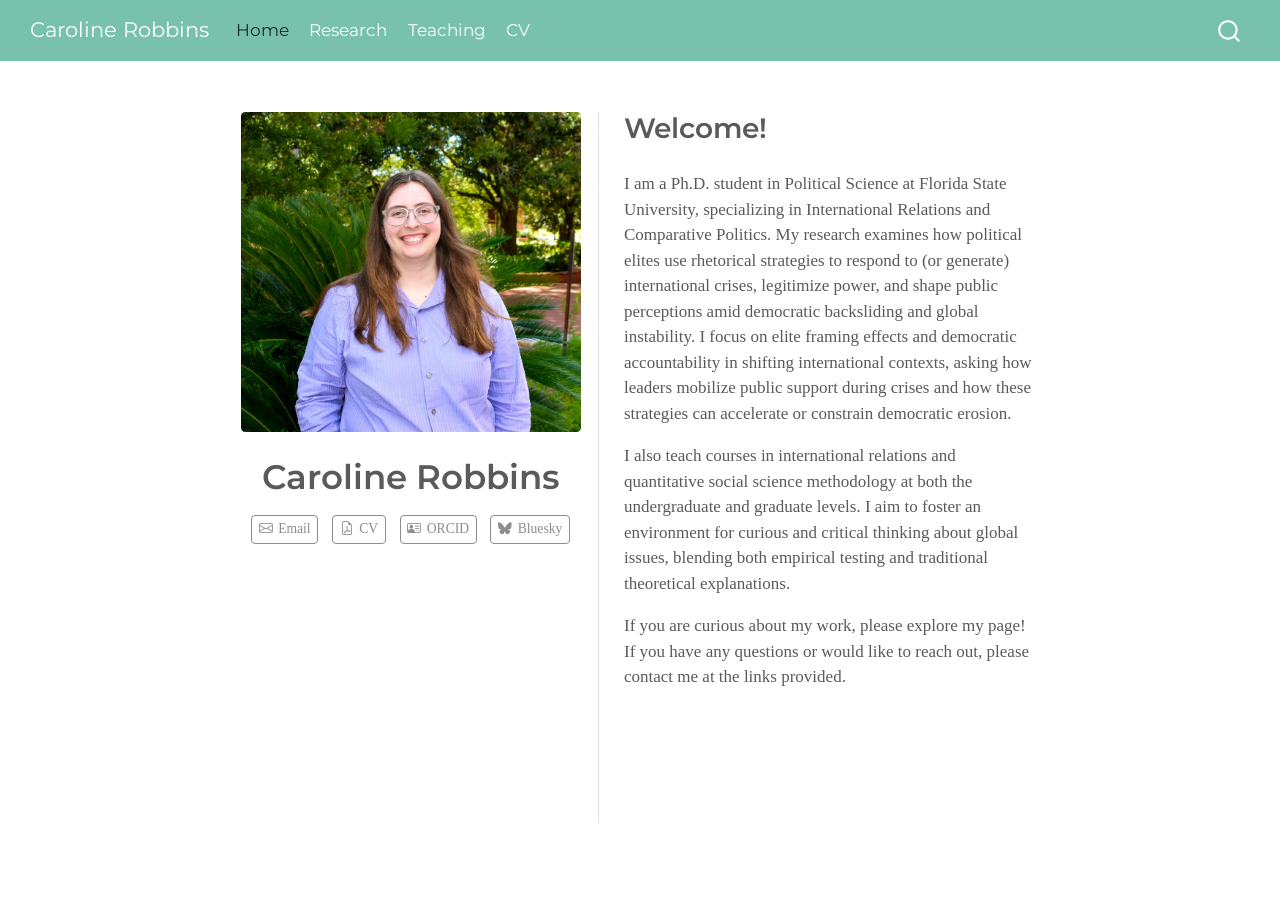
<file: docs/index.html>
<!DOCTYPE html>
<html xmlns="http://www.w3.org/1999/xhtml" lang="en" xml:lang="en"><head>

<meta charset="utf-8">
<meta name="generator" content="quarto-1.9.38">

<meta name="viewport" content="width=device-width, initial-scale=1.0, user-scalable=yes">


<title>Caroline Robbins</title>
<style>
/* Default styles provided by pandoc.
** See https://pandoc.org/MANUAL.html#variables-for-html for config info.
*/
code{white-space: pre-wrap;}
span.smallcaps{font-variant: small-caps;}
div.columns{display: flex; gap: min(4vw, 1.5em);}
div.column{flex: auto; overflow-x: auto;}
div.hanging-indent{margin-left: 1.5em; text-indent: -1.5em;}
ul.task-list{list-style: none;}
ul.task-list li input[type="checkbox"] {
  width: 0.8em;
  margin: 0 0.8em 0.2em -1em; /* quarto-specific, see https://github.com/quarto-dev/quarto-cli/issues/4556 */ 
  vertical-align: middle;
}
</style>


<script src="site_libs/quarto-nav/quarto-nav.js"></script>
<script src="site_libs/quarto-nav/headroom.min.js"></script>
<script src="site_libs/clipboard/clipboard.min.js"></script>
<script src="site_libs/quarto-search/autocomplete.umd.js"></script>
<script src="site_libs/quarto-search/fuse.min.js"></script>
<script src="site_libs/quarto-search/quarto-search.js"></script>
<meta name="quarto:offset" content="./">
<script src="site_libs/quarto-html/quarto.js" type="module"></script>
<script src="site_libs/quarto-html/tabsets/tabsets.js" type="module"></script>
<script src="site_libs/quarto-html/popper.min.js"></script>
<script src="site_libs/quarto-html/tippy.umd.min.js"></script>
<link href="site_libs/quarto-html/tippy.css" rel="stylesheet">
<link href="site_libs/quarto-html/quarto-syntax-highlighting-15634bcf2e68342d4ad2dfa704d543f6.css" rel="stylesheet" id="quarto-text-highlighting-styles">
<script src="site_libs/bootstrap/bootstrap.min.js"></script>
<link href="site_libs/bootstrap/bootstrap-icons.css" rel="stylesheet">
<link href="site_libs/bootstrap/bootstrap-9c8f6917bb976eb1370e91c8fae1e261.min.css" rel="stylesheet" append-hash="true" id="quarto-bootstrap" data-mode="light">
<script id="quarto-search-options" type="application/json">{
  "location": "navbar",
  "copy-button": false,
  "collapse-after": 3,
  "panel-placement": "end",
  "type": "overlay",
  "limit": 50,
  "keyboard-shortcut": [
    "f",
    "/",
    "s"
  ],
  "show-item-context": false,
  "language": {
    "search-no-results-text": "No results",
    "search-matching-documents-text": "matching documents",
    "search-copy-link-title": "Copy link to search",
    "search-hide-matches-text": "Hide additional matches",
    "search-more-match-text": "more match in this document",
    "search-more-matches-text": "more matches in this document",
    "search-clear-button-title": "Clear",
    "search-text-placeholder": "",
    "search-detached-cancel-button-title": "Cancel",
    "search-submit-button-title": "Submit",
    "search-label": "Search"
  }
}</script>


<link rel="stylesheet" href="styles.css">
</head>

<body class="nav-fixed fullcontent quarto-light">

<div id="quarto-search-results"></div>
  <header id="quarto-header" class="headroom fixed-top">
    <nav class="navbar navbar-expand-lg " data-bs-theme="dark">
      <div class="navbar-container container-fluid">
      <div class="navbar-brand-container mx-auto">
    <a class="navbar-brand" href="./index.html">
    <span class="navbar-title">Caroline Robbins</span>
    </a>
  </div>
            <div id="quarto-search" class="" title="Search"></div>
          <button class="navbar-toggler" type="button" data-bs-toggle="collapse" data-bs-target="#navbarCollapse" aria-controls="navbarCollapse" role="menu" aria-expanded="false" aria-label="Toggle navigation" onclick="if (window.quartoToggleHeadroom) { window.quartoToggleHeadroom(); }">
  <span class="navbar-toggler-icon"></span>
</button>
          <div class="collapse navbar-collapse" id="navbarCollapse">
            <ul class="navbar-nav navbar-nav-scroll me-auto">
  <li class="nav-item">
    <a class="nav-link active" href="./index.html" aria-current="page"> 
<span class="menu-text">Home</span></a>
  </li>  
  <li class="nav-item">
    <a class="nav-link" href="./research.html"> 
<span class="menu-text">Research</span></a>
  </li>  
  <li class="nav-item">
    <a class="nav-link" href="./teaching.html"> 
<span class="menu-text">Teaching</span></a>
  </li>  
  <li class="nav-item">
    <a class="nav-link" href="./Robbins_CV.pdf"> 
<span class="menu-text">CV</span></a>
  </li>  
</ul>
          </div> <!-- /navcollapse -->
            <div class="quarto-navbar-tools">
</div>
      </div> <!-- /container-fluid -->
    </nav>
</header>
<!-- content -->
<div id="quarto-content" class="quarto-container page-columns page-rows-contents page-layout-article page-navbar">
<!-- sidebar -->
<!-- margin-sidebar -->
    
<!-- main -->
<div class="quarto-about-trestles">
  <div class="about-entity">
    <img src="robbins_headshot.jpg" alt="Caroline Robbins" class="about-image
  rounded " style="width: 20em;">
<header id="title-block-header" class="quarto-title-block default">
<div class="quarto-title">
<h1 class="title">Caroline Robbins</h1>
</div>
<div class="quarto-title-meta">
  </div>
</header>
    <div class="about-links">
  <a href="mailto:crobbins@fsu.edu" class="about-link" rel="" target="">
    <i class="bi bi-envelope"></i>
     <span class="about-link-text">Email</span>
  </a>
  <a href="/Robbins_CV.pdf" class="about-link" rel="" target="">
    <i class="bi bi-file-earmark-pdf"></i>
     <span class="about-link-text">CV</span>
  </a>
  <a href="https://orcid.org/0009-0009-9667-7465" class="about-link" rel="" target="">
    <i class="bi bi-person-vcard"></i>
     <span class="about-link-text">ORCID</span>
  </a>
  <a href="https://bsky.app/profile/crobbins137.bsky.social" class="about-link" rel="" target="">
    <i class="bi bi-bluesky"></i>
     <span class="about-link-text">Bluesky</span>
  </a>
</div>
  </div>
  <div class="about-contents"><main class="content" id="quarto-document-content">
<section id="welcome" class="level2">
<h2 data-anchor-id="welcome">Welcome!</h2>
<p>I am a Ph.D.&nbsp;student in Political Science at Florida State University, specializing in International Relations and Comparative Politics. My research examines how political elites use rhetorical strategies to respond to (or generate) international crises, legitimize power, and shape public perceptions amid democratic backsliding and global instability. I focus on elite framing effects and democratic accountability in shifting international contexts, asking how leaders mobilize public support during crises and how these strategies can accelerate or constrain democratic erosion.</p>
<p>I also teach courses in international relations and quantitative social science methodology at both the undergraduate and graduate levels. I aim to foster an environment for curious and critical thinking about global issues, blending both empirical testing and traditional theoretical explanations.</p>
<p>If you are curious about my work, please explore my page! If you have any questions or would like to reach out, please contact me at the links provided.</p>


</section>
</main></div>
</div>
 <!-- /main -->
<script id="quarto-html-after-body" type="application/javascript">
  window.document.addEventListener("DOMContentLoaded", function (event) {
    const isCodeAnnotation = (el) => {
      for (const clz of el.classList) {
        if (clz.startsWith('code-annotation-')) {                     
          return true;
        }
      }
      return false;
    }
    const onCopySuccess = function(e) {
      // button target
      const button = e.trigger;
      // don't keep focus
      button.blur();
      // flash "checked"
      button.classList.add('code-copy-button-checked');
      var currentTitle = button.getAttribute("title");
      button.setAttribute("title", "Copied!");
      let tooltip;
      if (window.bootstrap) {
        button.setAttribute("data-bs-toggle", "tooltip");
        button.setAttribute("data-bs-placement", "left");
        button.setAttribute("data-bs-title", "Copied!");
        tooltip = new bootstrap.Tooltip(button, 
          { trigger: "manual", 
            customClass: "code-copy-button-tooltip",
            offset: [0, -8]});
        tooltip.show();    
      }
      setTimeout(function() {
        if (tooltip) {
          tooltip.hide();
          button.removeAttribute("data-bs-title");
          button.removeAttribute("data-bs-toggle");
          button.removeAttribute("data-bs-placement");
        }
        button.setAttribute("title", currentTitle);
        button.classList.remove('code-copy-button-checked');
      }, 1000);
      // clear code selection
      e.clearSelection();
    }
    const getTextToCopy = function(trigger) {
      const outerScaffold = trigger.parentElement.cloneNode(true);
      const codeEl = outerScaffold.querySelector('code');
      for (const childEl of codeEl.children) {
        if (isCodeAnnotation(childEl)) {
          childEl.remove();
        }
      }
      return codeEl.innerText;
    }
    const clipboard = new window.ClipboardJS('.code-copy-button:not([data-in-quarto-modal])', {
      text: getTextToCopy
    });
    clipboard.on('success', onCopySuccess);
    if (window.document.getElementById('quarto-embedded-source-code-modal')) {
      const clipboardModal = new window.ClipboardJS('.code-copy-button[data-in-quarto-modal]', {
        text: getTextToCopy,
        container: window.document.getElementById('quarto-embedded-source-code-modal')
      });
      clipboardModal.on('success', onCopySuccess);
    }
      var localhostRegex = new RegExp(/^(?:http|https):\/\/localhost\:?[0-9]*\//);
      var mailtoRegex = new RegExp(/^mailto:/);
        var filterRegex = new RegExp('/' + window.location.host + '/');
      var isInternal = (href) => {
          return filterRegex.test(href) || localhostRegex.test(href) || mailtoRegex.test(href);
      }
      // Inspect non-navigation links and adorn them if external
     var links = window.document.querySelectorAll('a[href]:not(.nav-link):not(.navbar-brand):not(.toc-action):not(.sidebar-link):not(.sidebar-item-toggle):not(.pagination-link):not(.no-external):not([aria-hidden]):not(.dropdown-item):not(.quarto-navigation-tool):not(.about-link)');
      for (var i=0; i<links.length; i++) {
        const link = links[i];
        if (!isInternal(link.href)) {
          // undo the damage that might have been done by quarto-nav.js in the case of
          // links that we want to consider external
          if (link.dataset.originalHref !== undefined) {
            link.href = link.dataset.originalHref;
          }
        }
      }
    function tippyHover(el, contentFn, onTriggerFn, onUntriggerFn) {
      const config = {
        allowHTML: true,
        maxWidth: 500,
        delay: 100,
        arrow: false,
        appendTo: function(el) {
            return el.parentElement;
        },
        interactive: true,
        interactiveBorder: 10,
        theme: 'quarto',
        placement: 'bottom-start',
      };
      if (contentFn) {
        config.content = contentFn;
      }
      if (onTriggerFn) {
        config.onTrigger = onTriggerFn;
      }
      if (onUntriggerFn) {
        config.onUntrigger = onUntriggerFn;
      }
      window.tippy(el, config); 
    }
    const noterefs = window.document.querySelectorAll('a[role="doc-noteref"]');
    for (var i=0; i<noterefs.length; i++) {
      const ref = noterefs[i];
      tippyHover(ref, function() {
        // use id or data attribute instead here
        let href = ref.getAttribute('data-footnote-href') || ref.getAttribute('href');
        try { href = new URL(href).hash; } catch {}
        const id = href.replace(/^#\/?/, "");
        const note = window.document.getElementById(id);
        if (note) {
          return note.innerHTML;
        } else {
          return "";
        }
      });
    }
    const xrefs = window.document.querySelectorAll('a.quarto-xref');
    const processXRef = (id, note) => {
      // Strip column container classes
      const stripColumnClz = (el) => {
        el.classList.remove("page-full", "page-columns");
        if (el.children) {
          for (const child of el.children) {
            stripColumnClz(child);
          }
        }
      }
      stripColumnClz(note)
      if (id === null || id.startsWith('sec-')) {
        // Special case sections, only their first couple elements
        const container = document.createElement("div");
        if (note.children && note.children.length > 2) {
          container.appendChild(note.children[0].cloneNode(true));
          for (let i = 1; i < note.children.length; i++) {
            const child = note.children[i];
            if (child.tagName === "P" && child.innerText === "") {
              continue;
            } else {
              container.appendChild(child.cloneNode(true));
              break;
            }
          }
          if (window.Quarto?.typesetMath) {
            window.Quarto.typesetMath(container);
          }
          return container.innerHTML
        } else {
          if (window.Quarto?.typesetMath) {
            window.Quarto.typesetMath(note);
          }
          return note.innerHTML;
        }
      } else {
        // Remove any anchor links if they are present
        const anchorLink = note.querySelector('a.anchorjs-link');
        if (anchorLink) {
          anchorLink.remove();
        }
        if (window.Quarto?.typesetMath) {
          window.Quarto.typesetMath(note);
        }
        if (note.classList.contains("callout")) {
          return note.outerHTML;
        } else {
          return note.innerHTML;
        }
      }
    }
    for (var i=0; i<xrefs.length; i++) {
      const xref = xrefs[i];
      tippyHover(xref, undefined, function(instance) {
        instance.disable();
        let url = xref.getAttribute('href');
        let hash = undefined; 
        if (url.startsWith('#')) {
          hash = url;
        } else {
          try { hash = new URL(url).hash; } catch {}
        }
        if (hash) {
          const id = hash.replace(/^#\/?/, "");
          const note = window.document.getElementById(id);
          if (note !== null) {
            try {
              const html = processXRef(id, note.cloneNode(true));
              instance.setContent(html);
            } finally {
              instance.enable();
              instance.show();
            }
          } else {
            // See if we can fetch this
            fetch(url.split('#')[0])
            .then(res => res.text())
            .then(html => {
              const parser = new DOMParser();
              const htmlDoc = parser.parseFromString(html, "text/html");
              const note = htmlDoc.getElementById(id);
              if (note !== null) {
                const html = processXRef(id, note);
                instance.setContent(html);
              } 
            }).finally(() => {
              instance.enable();
              instance.show();
            });
          }
        } else {
          // See if we can fetch a full url (with no hash to target)
          // This is a special case and we should probably do some content thinning / targeting
          fetch(url)
          .then(res => res.text())
          .then(html => {
            const parser = new DOMParser();
            const htmlDoc = parser.parseFromString(html, "text/html");
            const note = htmlDoc.querySelector('main.content');
            if (note !== null) {
              // This should only happen for chapter cross references
              // (since there is no id in the URL)
              // remove the first header
              if (note.children.length > 0 && note.children[0].tagName === "HEADER") {
                note.children[0].remove();
              }
              const html = processXRef(null, note);
              instance.setContent(html);
            } 
          }).finally(() => {
            instance.enable();
            instance.show();
          });
        }
      }, function(instance) {
      });
    }
        let selectedAnnoteEl;
        const selectorForAnnotation = ( cell, annotation) => {
          let cellAttr = 'data-code-cell="' + cell + '"';
          let lineAttr = 'data-code-annotation="' +  annotation + '"';
          const selector = 'span[' + cellAttr + '][' + lineAttr + ']';
          return selector;
        }
        const selectCodeLines = (annoteEl) => {
          const doc = window.document;
          const targetCell = annoteEl.getAttribute("data-target-cell");
          const targetAnnotation = annoteEl.getAttribute("data-target-annotation");
          const annoteSpan = window.document.querySelector(selectorForAnnotation(targetCell, targetAnnotation));
          const lines = annoteSpan.getAttribute("data-code-lines").split(",");
          const lineIds = lines.map((line) => {
            return targetCell + "-" + line;
          })
          let top = null;
          let height = null;
          let parent = null;
          if (lineIds.length > 0) {
              //compute the position of the single el (top and bottom and make a div)
              const el = window.document.getElementById(lineIds[0]);
              top = el.offsetTop;
              height = el.offsetHeight;
              parent = el.parentElement.parentElement;
            if (lineIds.length > 1) {
              const lastEl = window.document.getElementById(lineIds[lineIds.length - 1]);
              const bottom = lastEl.offsetTop + lastEl.offsetHeight;
              height = bottom - top;
            }
            if (top !== null && height !== null && parent !== null) {
              // cook up a div (if necessary) and position it 
              let div = window.document.getElementById("code-annotation-line-highlight");
              if (div === null) {
                div = window.document.createElement("div");
                div.setAttribute("id", "code-annotation-line-highlight");
                div.style.position = 'absolute';
                parent.appendChild(div);
              }
              div.style.top = top - 2 + "px";
              div.style.height = height + 4 + "px";
              div.style.left = 0;
              let gutterDiv = window.document.getElementById("code-annotation-line-highlight-gutter");
              if (gutterDiv === null) {
                gutterDiv = window.document.createElement("div");
                gutterDiv.setAttribute("id", "code-annotation-line-highlight-gutter");
                gutterDiv.style.position = 'absolute';
                const codeCell = window.document.getElementById(targetCell);
                const gutter = codeCell.querySelector('.code-annotation-gutter');
                gutter.appendChild(gutterDiv);
              }
              gutterDiv.style.top = top - 2 + "px";
              gutterDiv.style.height = height + 4 + "px";
            }
            selectedAnnoteEl = annoteEl;
          }
        };
        const unselectCodeLines = () => {
          const elementsIds = ["code-annotation-line-highlight", "code-annotation-line-highlight-gutter"];
          elementsIds.forEach((elId) => {
            const div = window.document.getElementById(elId);
            if (div) {
              div.remove();
            }
          });
          selectedAnnoteEl = undefined;
        };
          // Handle positioning of the toggle
      window.addEventListener(
        "resize",
        throttle(() => {
          elRect = undefined;
          if (selectedAnnoteEl) {
            selectCodeLines(selectedAnnoteEl);
          }
        }, 10)
      );
      function throttle(fn, ms) {
      let throttle = false;
      let timer;
        return (...args) => {
          if(!throttle) { // first call gets through
              fn.apply(this, args);
              throttle = true;
          } else { // all the others get throttled
              if(timer) clearTimeout(timer); // cancel #2
              timer = setTimeout(() => {
                fn.apply(this, args);
                timer = throttle = false;
              }, ms);
          }
        };
      }
        // Attach click handler to the DT
        const annoteDls = window.document.querySelectorAll('dt[data-target-cell]');
        for (const annoteDlNode of annoteDls) {
          annoteDlNode.addEventListener('click', (event) => {
            const clickedEl = event.target;
            if (clickedEl !== selectedAnnoteEl) {
              unselectCodeLines();
              const activeEl = window.document.querySelector('dt[data-target-cell].code-annotation-active');
              if (activeEl) {
                activeEl.classList.remove('code-annotation-active');
              }
              selectCodeLines(clickedEl);
              clickedEl.classList.add('code-annotation-active');
            } else {
              // Unselect the line
              unselectCodeLines();
              clickedEl.classList.remove('code-annotation-active');
            }
          });
        }
    const findCites = (el) => {
      const parentEl = el.parentElement;
      if (parentEl) {
        const cites = parentEl.dataset.cites;
        if (cites) {
          return {
            el,
            cites: cites.split(' ')
          };
        } else {
          return findCites(el.parentElement)
        }
      } else {
        return undefined;
      }
    };
    var bibliorefs = window.document.querySelectorAll('a[role="doc-biblioref"]');
    for (var i=0; i<bibliorefs.length; i++) {
      const ref = bibliorefs[i];
      const citeInfo = findCites(ref);
      if (citeInfo) {
        tippyHover(citeInfo.el, function() {
          var popup = window.document.createElement('div');
          citeInfo.cites.forEach(function(cite) {
            var citeDiv = window.document.createElement('div');
            citeDiv.classList.add('hanging-indent');
            citeDiv.classList.add('csl-entry');
            var biblioDiv = window.document.getElementById('ref-' + cite);
            if (biblioDiv) {
              citeDiv.innerHTML = biblioDiv.innerHTML;
            }
            popup.appendChild(citeDiv);
          });
          return popup.innerHTML;
        });
      }
    }
  });
  </script>
</div> <!-- /content -->




</body></html>
</file>
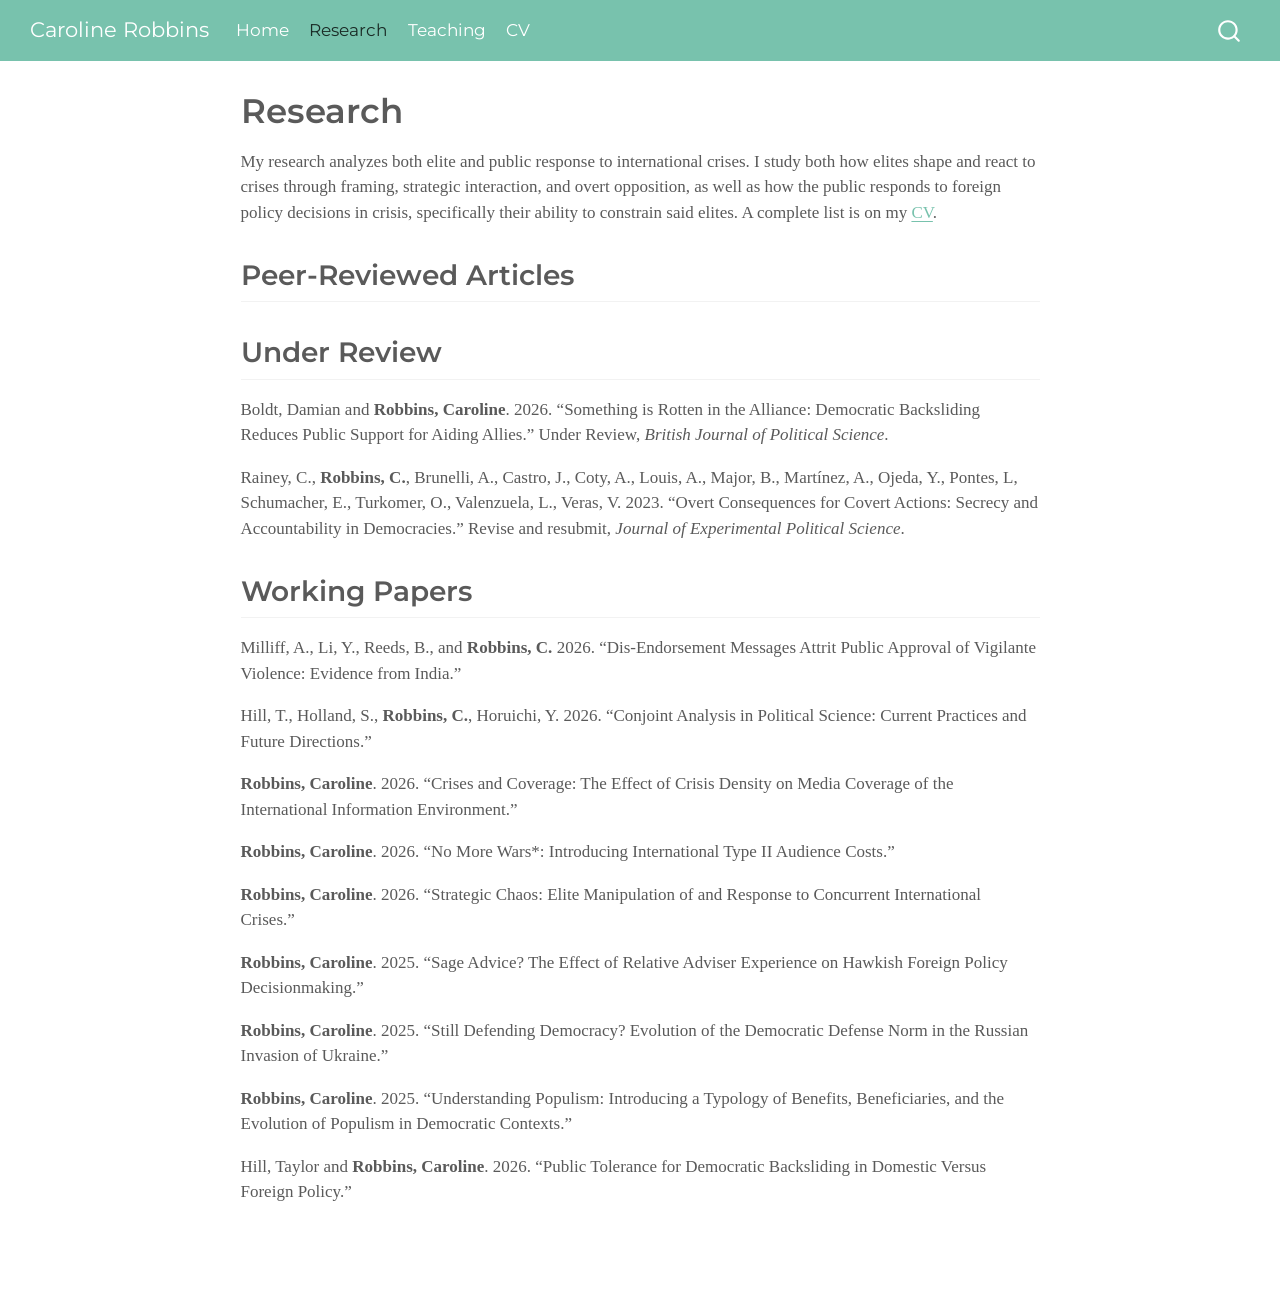
<file: docs/research.html>
<!DOCTYPE html>
<html xmlns="http://www.w3.org/1999/xhtml" lang="en" xml:lang="en"><head>

<meta charset="utf-8">
<meta name="generator" content="quarto-1.9.38">

<meta name="viewport" content="width=device-width, initial-scale=1.0, user-scalable=yes">


<title>Research – Caroline Robbins</title>
<style>
/* Default styles provided by pandoc.
** See https://pandoc.org/MANUAL.html#variables-for-html for config info.
*/
code{white-space: pre-wrap;}
span.smallcaps{font-variant: small-caps;}
div.columns{display: flex; gap: min(4vw, 1.5em);}
div.column{flex: auto; overflow-x: auto;}
div.hanging-indent{margin-left: 1.5em; text-indent: -1.5em;}
ul.task-list{list-style: none;}
ul.task-list li input[type="checkbox"] {
  width: 0.8em;
  margin: 0 0.8em 0.2em -1em; /* quarto-specific, see https://github.com/quarto-dev/quarto-cli/issues/4556 */ 
  vertical-align: middle;
}
</style>


<script src="site_libs/quarto-nav/quarto-nav.js"></script>
<script src="site_libs/quarto-nav/headroom.min.js"></script>
<script src="site_libs/clipboard/clipboard.min.js"></script>
<script src="site_libs/quarto-search/autocomplete.umd.js"></script>
<script src="site_libs/quarto-search/fuse.min.js"></script>
<script src="site_libs/quarto-search/quarto-search.js"></script>
<meta name="quarto:offset" content="./">
<script src="site_libs/quarto-html/quarto.js" type="module"></script>
<script src="site_libs/quarto-html/tabsets/tabsets.js" type="module"></script>
<script src="site_libs/quarto-html/popper.min.js"></script>
<script src="site_libs/quarto-html/tippy.umd.min.js"></script>
<script src="site_libs/quarto-html/anchor.min.js"></script>
<link href="site_libs/quarto-html/tippy.css" rel="stylesheet">
<link href="site_libs/quarto-html/quarto-syntax-highlighting-15634bcf2e68342d4ad2dfa704d543f6.css" rel="stylesheet" id="quarto-text-highlighting-styles">
<script src="site_libs/bootstrap/bootstrap.min.js"></script>
<link href="site_libs/bootstrap/bootstrap-icons.css" rel="stylesheet">
<link href="site_libs/bootstrap/bootstrap-9c8f6917bb976eb1370e91c8fae1e261.min.css" rel="stylesheet" append-hash="true" id="quarto-bootstrap" data-mode="light">
<script id="quarto-search-options" type="application/json">{
  "location": "navbar",
  "copy-button": false,
  "collapse-after": 3,
  "panel-placement": "end",
  "type": "overlay",
  "limit": 50,
  "keyboard-shortcut": [
    "f",
    "/",
    "s"
  ],
  "show-item-context": false,
  "language": {
    "search-no-results-text": "No results",
    "search-matching-documents-text": "matching documents",
    "search-copy-link-title": "Copy link to search",
    "search-hide-matches-text": "Hide additional matches",
    "search-more-match-text": "more match in this document",
    "search-more-matches-text": "more matches in this document",
    "search-clear-button-title": "Clear",
    "search-text-placeholder": "",
    "search-detached-cancel-button-title": "Cancel",
    "search-submit-button-title": "Submit",
    "search-label": "Search"
  }
}</script>


<link rel="stylesheet" href="styles.css">
</head>

<body class="nav-fixed fullcontent quarto-light">

<div id="quarto-search-results"></div>
  <header id="quarto-header" class="headroom fixed-top">
    <nav class="navbar navbar-expand-lg " data-bs-theme="dark">
      <div class="navbar-container container-fluid">
      <div class="navbar-brand-container mx-auto">
    <a class="navbar-brand" href="./index.html">
    <span class="navbar-title">Caroline Robbins</span>
    </a>
  </div>
            <div id="quarto-search" class="" title="Search"></div>
          <button class="navbar-toggler" type="button" data-bs-toggle="collapse" data-bs-target="#navbarCollapse" aria-controls="navbarCollapse" role="menu" aria-expanded="false" aria-label="Toggle navigation" onclick="if (window.quartoToggleHeadroom) { window.quartoToggleHeadroom(); }">
  <span class="navbar-toggler-icon"></span>
</button>
          <div class="collapse navbar-collapse" id="navbarCollapse">
            <ul class="navbar-nav navbar-nav-scroll me-auto">
  <li class="nav-item">
    <a class="nav-link" href="./index.html"> 
<span class="menu-text">Home</span></a>
  </li>  
  <li class="nav-item">
    <a class="nav-link active" href="./research.html" aria-current="page"> 
<span class="menu-text">Research</span></a>
  </li>  
  <li class="nav-item">
    <a class="nav-link" href="./teaching.html"> 
<span class="menu-text">Teaching</span></a>
  </li>  
  <li class="nav-item">
    <a class="nav-link" href="./Robbins_CV.pdf"> 
<span class="menu-text">CV</span></a>
  </li>  
</ul>
          </div> <!-- /navcollapse -->
            <div class="quarto-navbar-tools">
</div>
      </div> <!-- /container-fluid -->
    </nav>
</header>
<!-- content -->
<div id="quarto-content" class="quarto-container page-columns page-rows-contents page-layout-article page-navbar">
<!-- sidebar -->
<!-- margin-sidebar -->
    
<!-- main -->
<main class="content" id="quarto-document-content">

<header id="title-block-header" class="quarto-title-block default">
<div class="quarto-title">
<h1 class="title">Research</h1>
</div>



<div class="quarto-title-meta">

    
  
    
  </div>
  


</header>


<!-- One paragraph per paper, newest (top) to oldest (bottom). Probably use a standard APSA style. Include a DOI and hyperlink for all published papers. If you have polished working papers, include links to those as well. -->
<p>My research analyzes both elite and public response to international crises. I study both how elites shape and react to crises through framing, strategic interaction, and overt opposition, as well as how the public responds to foreign policy decisions in crisis, specifically their ability to constrain said elites. A complete list is on my <a href="Robbins_CV.pdf">CV</a>.</p>
<section id="peer-reviewed-articles" class="level2">
<h2 class="anchored" data-anchor-id="peer-reviewed-articles">Peer-Reviewed Articles</h2>
</section>
<section id="under-review" class="level2">
<h2 class="anchored" data-anchor-id="under-review">Under Review</h2>
<p>Boldt, Damian and <strong>Robbins, Caroline</strong>. 2026. “Something is Rotten in the Alliance: Democratic Backsliding Reduces Public Support for Aiding Allies.” Under Review, <em>British Journal of Political Science</em>.</p>
<p>Rainey, C., <strong>Robbins, C.</strong>, Brunelli, A., Castro, J., Coty, A., Louis, A., Major, B., Martínez, A., Ojeda, Y., Pontes, L, Schumacher, E., Turkomer, O., Valenzuela, L., Veras, V. 2023. “Overt Consequences for Covert Actions: Secrecy and Accountability in Democracies.” Revise and resubmit, <em>Journal of Experimental Political Science</em>.</p>
</section>
<section id="working-papers" class="level2">
<h2 class="anchored" data-anchor-id="working-papers">Working Papers</h2>
<p>Milliff, A., Li, Y., Reeds, B., and <strong>Robbins, C.</strong> 2026. “Dis-Endorsement Messages Attrit Public Approval of Vigilante Violence: Evidence from India.”</p>
<p>Hill, T., Holland, S., <strong>Robbins, C.</strong>, Horuichi, Y. 2026. “Conjoint Analysis in Political Science: Current Practices and Future Directions.”</p>
<p><strong>Robbins, Caroline</strong>. 2026. “Crises and Coverage: The Effect of Crisis Density on Media Coverage of the International Information Environment.”</p>
<p><strong>Robbins, Caroline</strong>. 2026. “No More Wars*: Introducing International Type II Audience Costs.”</p>
<p><strong>Robbins, Caroline</strong>. 2026. “Strategic Chaos: Elite Manipulation of and Response to Concurrent International Crises.”</p>
<p><strong>Robbins, Caroline</strong>. 2025. “Sage Advice? The Effect of Relative Adviser Experience on Hawkish Foreign Policy Decisionmaking.”</p>
<p><strong>Robbins, Caroline</strong>. 2025. “Still Defending Democracy? Evolution of the Democratic Defense Norm in the Russian Invasion of Ukraine.”</p>
<p><strong>Robbins, Caroline</strong>. 2025. “Understanding Populism: Introducing a Typology of Benefits, Beneficiaries, and the Evolution of Populism in Democratic Contexts.”</p>
<p>Hill, Taylor and <strong>Robbins, Caroline</strong>. 2026. “Public Tolerance for Democratic Backsliding in Domestic Versus Foreign Policy.”</p>


</section>

</main> <!-- /main -->
<script id="quarto-html-after-body" type="application/javascript">
  window.document.addEventListener("DOMContentLoaded", function (event) {
    const icon = "";
    const anchorJS = new window.AnchorJS();
    anchorJS.options = {
      placement: 'right',
      icon: icon
    };
    anchorJS.add('.anchored');
    const isCodeAnnotation = (el) => {
      for (const clz of el.classList) {
        if (clz.startsWith('code-annotation-')) {                     
          return true;
        }
      }
      return false;
    }
    const onCopySuccess = function(e) {
      // button target
      const button = e.trigger;
      // don't keep focus
      button.blur();
      // flash "checked"
      button.classList.add('code-copy-button-checked');
      var currentTitle = button.getAttribute("title");
      button.setAttribute("title", "Copied!");
      let tooltip;
      if (window.bootstrap) {
        button.setAttribute("data-bs-toggle", "tooltip");
        button.setAttribute("data-bs-placement", "left");
        button.setAttribute("data-bs-title", "Copied!");
        tooltip = new bootstrap.Tooltip(button, 
          { trigger: "manual", 
            customClass: "code-copy-button-tooltip",
            offset: [0, -8]});
        tooltip.show();    
      }
      setTimeout(function() {
        if (tooltip) {
          tooltip.hide();
          button.removeAttribute("data-bs-title");
          button.removeAttribute("data-bs-toggle");
          button.removeAttribute("data-bs-placement");
        }
        button.setAttribute("title", currentTitle);
        button.classList.remove('code-copy-button-checked');
      }, 1000);
      // clear code selection
      e.clearSelection();
    }
    const getTextToCopy = function(trigger) {
      const outerScaffold = trigger.parentElement.cloneNode(true);
      const codeEl = outerScaffold.querySelector('code');
      for (const childEl of codeEl.children) {
        if (isCodeAnnotation(childEl)) {
          childEl.remove();
        }
      }
      return codeEl.innerText;
    }
    const clipboard = new window.ClipboardJS('.code-copy-button:not([data-in-quarto-modal])', {
      text: getTextToCopy
    });
    clipboard.on('success', onCopySuccess);
    if (window.document.getElementById('quarto-embedded-source-code-modal')) {
      const clipboardModal = new window.ClipboardJS('.code-copy-button[data-in-quarto-modal]', {
        text: getTextToCopy,
        container: window.document.getElementById('quarto-embedded-source-code-modal')
      });
      clipboardModal.on('success', onCopySuccess);
    }
      var localhostRegex = new RegExp(/^(?:http|https):\/\/localhost\:?[0-9]*\//);
      var mailtoRegex = new RegExp(/^mailto:/);
        var filterRegex = new RegExp('/' + window.location.host + '/');
      var isInternal = (href) => {
          return filterRegex.test(href) || localhostRegex.test(href) || mailtoRegex.test(href);
      }
      // Inspect non-navigation links and adorn them if external
     var links = window.document.querySelectorAll('a[href]:not(.nav-link):not(.navbar-brand):not(.toc-action):not(.sidebar-link):not(.sidebar-item-toggle):not(.pagination-link):not(.no-external):not([aria-hidden]):not(.dropdown-item):not(.quarto-navigation-tool):not(.about-link)');
      for (var i=0; i<links.length; i++) {
        const link = links[i];
        if (!isInternal(link.href)) {
          // undo the damage that might have been done by quarto-nav.js in the case of
          // links that we want to consider external
          if (link.dataset.originalHref !== undefined) {
            link.href = link.dataset.originalHref;
          }
        }
      }
    function tippyHover(el, contentFn, onTriggerFn, onUntriggerFn) {
      const config = {
        allowHTML: true,
        maxWidth: 500,
        delay: 100,
        arrow: false,
        appendTo: function(el) {
            return el.parentElement;
        },
        interactive: true,
        interactiveBorder: 10,
        theme: 'quarto',
        placement: 'bottom-start',
      };
      if (contentFn) {
        config.content = contentFn;
      }
      if (onTriggerFn) {
        config.onTrigger = onTriggerFn;
      }
      if (onUntriggerFn) {
        config.onUntrigger = onUntriggerFn;
      }
      window.tippy(el, config); 
    }
    const noterefs = window.document.querySelectorAll('a[role="doc-noteref"]');
    for (var i=0; i<noterefs.length; i++) {
      const ref = noterefs[i];
      tippyHover(ref, function() {
        // use id or data attribute instead here
        let href = ref.getAttribute('data-footnote-href') || ref.getAttribute('href');
        try { href = new URL(href).hash; } catch {}
        const id = href.replace(/^#\/?/, "");
        const note = window.document.getElementById(id);
        if (note) {
          return note.innerHTML;
        } else {
          return "";
        }
      });
    }
    const xrefs = window.document.querySelectorAll('a.quarto-xref');
    const processXRef = (id, note) => {
      // Strip column container classes
      const stripColumnClz = (el) => {
        el.classList.remove("page-full", "page-columns");
        if (el.children) {
          for (const child of el.children) {
            stripColumnClz(child);
          }
        }
      }
      stripColumnClz(note)
      if (id === null || id.startsWith('sec-')) {
        // Special case sections, only their first couple elements
        const container = document.createElement("div");
        if (note.children && note.children.length > 2) {
          container.appendChild(note.children[0].cloneNode(true));
          for (let i = 1; i < note.children.length; i++) {
            const child = note.children[i];
            if (child.tagName === "P" && child.innerText === "") {
              continue;
            } else {
              container.appendChild(child.cloneNode(true));
              break;
            }
          }
          if (window.Quarto?.typesetMath) {
            window.Quarto.typesetMath(container);
          }
          return container.innerHTML
        } else {
          if (window.Quarto?.typesetMath) {
            window.Quarto.typesetMath(note);
          }
          return note.innerHTML;
        }
      } else {
        // Remove any anchor links if they are present
        const anchorLink = note.querySelector('a.anchorjs-link');
        if (anchorLink) {
          anchorLink.remove();
        }
        if (window.Quarto?.typesetMath) {
          window.Quarto.typesetMath(note);
        }
        if (note.classList.contains("callout")) {
          return note.outerHTML;
        } else {
          return note.innerHTML;
        }
      }
    }
    for (var i=0; i<xrefs.length; i++) {
      const xref = xrefs[i];
      tippyHover(xref, undefined, function(instance) {
        instance.disable();
        let url = xref.getAttribute('href');
        let hash = undefined; 
        if (url.startsWith('#')) {
          hash = url;
        } else {
          try { hash = new URL(url).hash; } catch {}
        }
        if (hash) {
          const id = hash.replace(/^#\/?/, "");
          const note = window.document.getElementById(id);
          if (note !== null) {
            try {
              const html = processXRef(id, note.cloneNode(true));
              instance.setContent(html);
            } finally {
              instance.enable();
              instance.show();
            }
          } else {
            // See if we can fetch this
            fetch(url.split('#')[0])
            .then(res => res.text())
            .then(html => {
              const parser = new DOMParser();
              const htmlDoc = parser.parseFromString(html, "text/html");
              const note = htmlDoc.getElementById(id);
              if (note !== null) {
                const html = processXRef(id, note);
                instance.setContent(html);
              } 
            }).finally(() => {
              instance.enable();
              instance.show();
            });
          }
        } else {
          // See if we can fetch a full url (with no hash to target)
          // This is a special case and we should probably do some content thinning / targeting
          fetch(url)
          .then(res => res.text())
          .then(html => {
            const parser = new DOMParser();
            const htmlDoc = parser.parseFromString(html, "text/html");
            const note = htmlDoc.querySelector('main.content');
            if (note !== null) {
              // This should only happen for chapter cross references
              // (since there is no id in the URL)
              // remove the first header
              if (note.children.length > 0 && note.children[0].tagName === "HEADER") {
                note.children[0].remove();
              }
              const html = processXRef(null, note);
              instance.setContent(html);
            } 
          }).finally(() => {
            instance.enable();
            instance.show();
          });
        }
      }, function(instance) {
      });
    }
        let selectedAnnoteEl;
        const selectorForAnnotation = ( cell, annotation) => {
          let cellAttr = 'data-code-cell="' + cell + '"';
          let lineAttr = 'data-code-annotation="' +  annotation + '"';
          const selector = 'span[' + cellAttr + '][' + lineAttr + ']';
          return selector;
        }
        const selectCodeLines = (annoteEl) => {
          const doc = window.document;
          const targetCell = annoteEl.getAttribute("data-target-cell");
          const targetAnnotation = annoteEl.getAttribute("data-target-annotation");
          const annoteSpan = window.document.querySelector(selectorForAnnotation(targetCell, targetAnnotation));
          const lines = annoteSpan.getAttribute("data-code-lines").split(",");
          const lineIds = lines.map((line) => {
            return targetCell + "-" + line;
          })
          let top = null;
          let height = null;
          let parent = null;
          if (lineIds.length > 0) {
              //compute the position of the single el (top and bottom and make a div)
              const el = window.document.getElementById(lineIds[0]);
              top = el.offsetTop;
              height = el.offsetHeight;
              parent = el.parentElement.parentElement;
            if (lineIds.length > 1) {
              const lastEl = window.document.getElementById(lineIds[lineIds.length - 1]);
              const bottom = lastEl.offsetTop + lastEl.offsetHeight;
              height = bottom - top;
            }
            if (top !== null && height !== null && parent !== null) {
              // cook up a div (if necessary) and position it 
              let div = window.document.getElementById("code-annotation-line-highlight");
              if (div === null) {
                div = window.document.createElement("div");
                div.setAttribute("id", "code-annotation-line-highlight");
                div.style.position = 'absolute';
                parent.appendChild(div);
              }
              div.style.top = top - 2 + "px";
              div.style.height = height + 4 + "px";
              div.style.left = 0;
              let gutterDiv = window.document.getElementById("code-annotation-line-highlight-gutter");
              if (gutterDiv === null) {
                gutterDiv = window.document.createElement("div");
                gutterDiv.setAttribute("id", "code-annotation-line-highlight-gutter");
                gutterDiv.style.position = 'absolute';
                const codeCell = window.document.getElementById(targetCell);
                const gutter = codeCell.querySelector('.code-annotation-gutter');
                gutter.appendChild(gutterDiv);
              }
              gutterDiv.style.top = top - 2 + "px";
              gutterDiv.style.height = height + 4 + "px";
            }
            selectedAnnoteEl = annoteEl;
          }
        };
        const unselectCodeLines = () => {
          const elementsIds = ["code-annotation-line-highlight", "code-annotation-line-highlight-gutter"];
          elementsIds.forEach((elId) => {
            const div = window.document.getElementById(elId);
            if (div) {
              div.remove();
            }
          });
          selectedAnnoteEl = undefined;
        };
          // Handle positioning of the toggle
      window.addEventListener(
        "resize",
        throttle(() => {
          elRect = undefined;
          if (selectedAnnoteEl) {
            selectCodeLines(selectedAnnoteEl);
          }
        }, 10)
      );
      function throttle(fn, ms) {
      let throttle = false;
      let timer;
        return (...args) => {
          if(!throttle) { // first call gets through
              fn.apply(this, args);
              throttle = true;
          } else { // all the others get throttled
              if(timer) clearTimeout(timer); // cancel #2
              timer = setTimeout(() => {
                fn.apply(this, args);
                timer = throttle = false;
              }, ms);
          }
        };
      }
        // Attach click handler to the DT
        const annoteDls = window.document.querySelectorAll('dt[data-target-cell]');
        for (const annoteDlNode of annoteDls) {
          annoteDlNode.addEventListener('click', (event) => {
            const clickedEl = event.target;
            if (clickedEl !== selectedAnnoteEl) {
              unselectCodeLines();
              const activeEl = window.document.querySelector('dt[data-target-cell].code-annotation-active');
              if (activeEl) {
                activeEl.classList.remove('code-annotation-active');
              }
              selectCodeLines(clickedEl);
              clickedEl.classList.add('code-annotation-active');
            } else {
              // Unselect the line
              unselectCodeLines();
              clickedEl.classList.remove('code-annotation-active');
            }
          });
        }
    const findCites = (el) => {
      const parentEl = el.parentElement;
      if (parentEl) {
        const cites = parentEl.dataset.cites;
        if (cites) {
          return {
            el,
            cites: cites.split(' ')
          };
        } else {
          return findCites(el.parentElement)
        }
      } else {
        return undefined;
      }
    };
    var bibliorefs = window.document.querySelectorAll('a[role="doc-biblioref"]');
    for (var i=0; i<bibliorefs.length; i++) {
      const ref = bibliorefs[i];
      const citeInfo = findCites(ref);
      if (citeInfo) {
        tippyHover(citeInfo.el, function() {
          var popup = window.document.createElement('div');
          citeInfo.cites.forEach(function(cite) {
            var citeDiv = window.document.createElement('div');
            citeDiv.classList.add('hanging-indent');
            citeDiv.classList.add('csl-entry');
            var biblioDiv = window.document.getElementById('ref-' + cite);
            if (biblioDiv) {
              citeDiv.innerHTML = biblioDiv.innerHTML;
            }
            popup.appendChild(citeDiv);
          });
          return popup.innerHTML;
        });
      }
    }
  });
  </script>
</div> <!-- /content -->




</body></html>
</file>
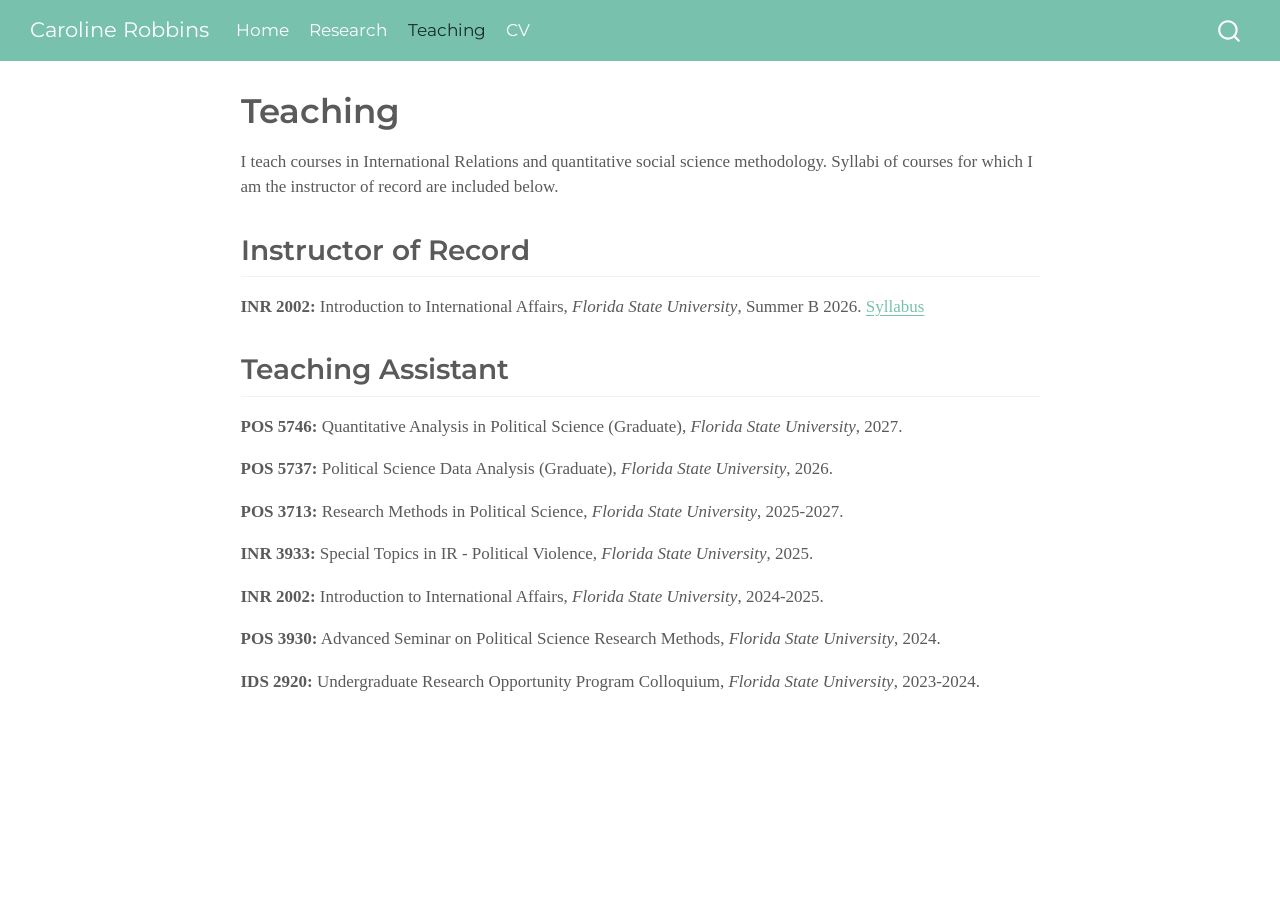
<file: docs/teaching.html>
<!DOCTYPE html>
<html xmlns="http://www.w3.org/1999/xhtml" lang="en" xml:lang="en"><head>

<meta charset="utf-8">
<meta name="generator" content="quarto-1.9.38">

<meta name="viewport" content="width=device-width, initial-scale=1.0, user-scalable=yes">


<title>Teaching – Caroline Robbins</title>
<style>
/* Default styles provided by pandoc.
** See https://pandoc.org/MANUAL.html#variables-for-html for config info.
*/
code{white-space: pre-wrap;}
span.smallcaps{font-variant: small-caps;}
div.columns{display: flex; gap: min(4vw, 1.5em);}
div.column{flex: auto; overflow-x: auto;}
div.hanging-indent{margin-left: 1.5em; text-indent: -1.5em;}
ul.task-list{list-style: none;}
ul.task-list li input[type="checkbox"] {
  width: 0.8em;
  margin: 0 0.8em 0.2em -1em; /* quarto-specific, see https://github.com/quarto-dev/quarto-cli/issues/4556 */ 
  vertical-align: middle;
}
</style>


<script src="site_libs/quarto-nav/quarto-nav.js"></script>
<script src="site_libs/quarto-nav/headroom.min.js"></script>
<script src="site_libs/clipboard/clipboard.min.js"></script>
<script src="site_libs/quarto-search/autocomplete.umd.js"></script>
<script src="site_libs/quarto-search/fuse.min.js"></script>
<script src="site_libs/quarto-search/quarto-search.js"></script>
<meta name="quarto:offset" content="./">
<script src="site_libs/quarto-html/quarto.js" type="module"></script>
<script src="site_libs/quarto-html/tabsets/tabsets.js" type="module"></script>
<script src="site_libs/quarto-html/popper.min.js"></script>
<script src="site_libs/quarto-html/tippy.umd.min.js"></script>
<script src="site_libs/quarto-html/anchor.min.js"></script>
<link href="site_libs/quarto-html/tippy.css" rel="stylesheet">
<link href="site_libs/quarto-html/quarto-syntax-highlighting-15634bcf2e68342d4ad2dfa704d543f6.css" rel="stylesheet" id="quarto-text-highlighting-styles">
<script src="site_libs/bootstrap/bootstrap.min.js"></script>
<link href="site_libs/bootstrap/bootstrap-icons.css" rel="stylesheet">
<link href="site_libs/bootstrap/bootstrap-9c8f6917bb976eb1370e91c8fae1e261.min.css" rel="stylesheet" append-hash="true" id="quarto-bootstrap" data-mode="light">
<script id="quarto-search-options" type="application/json">{
  "location": "navbar",
  "copy-button": false,
  "collapse-after": 3,
  "panel-placement": "end",
  "type": "overlay",
  "limit": 50,
  "keyboard-shortcut": [
    "f",
    "/",
    "s"
  ],
  "show-item-context": false,
  "language": {
    "search-no-results-text": "No results",
    "search-matching-documents-text": "matching documents",
    "search-copy-link-title": "Copy link to search",
    "search-hide-matches-text": "Hide additional matches",
    "search-more-match-text": "more match in this document",
    "search-more-matches-text": "more matches in this document",
    "search-clear-button-title": "Clear",
    "search-text-placeholder": "",
    "search-detached-cancel-button-title": "Cancel",
    "search-submit-button-title": "Submit",
    "search-label": "Search"
  }
}</script>


<link rel="stylesheet" href="styles.css">
</head>

<body class="nav-fixed fullcontent quarto-light">

<div id="quarto-search-results"></div>
  <header id="quarto-header" class="headroom fixed-top">
    <nav class="navbar navbar-expand-lg " data-bs-theme="dark">
      <div class="navbar-container container-fluid">
      <div class="navbar-brand-container mx-auto">
    <a class="navbar-brand" href="./index.html">
    <span class="navbar-title">Caroline Robbins</span>
    </a>
  </div>
            <div id="quarto-search" class="" title="Search"></div>
          <button class="navbar-toggler" type="button" data-bs-toggle="collapse" data-bs-target="#navbarCollapse" aria-controls="navbarCollapse" role="menu" aria-expanded="false" aria-label="Toggle navigation" onclick="if (window.quartoToggleHeadroom) { window.quartoToggleHeadroom(); }">
  <span class="navbar-toggler-icon"></span>
</button>
          <div class="collapse navbar-collapse" id="navbarCollapse">
            <ul class="navbar-nav navbar-nav-scroll me-auto">
  <li class="nav-item">
    <a class="nav-link" href="./index.html"> 
<span class="menu-text">Home</span></a>
  </li>  
  <li class="nav-item">
    <a class="nav-link" href="./research.html"> 
<span class="menu-text">Research</span></a>
  </li>  
  <li class="nav-item">
    <a class="nav-link active" href="./teaching.html" aria-current="page"> 
<span class="menu-text">Teaching</span></a>
  </li>  
  <li class="nav-item">
    <a class="nav-link" href="./Robbins_CV.pdf"> 
<span class="menu-text">CV</span></a>
  </li>  
</ul>
          </div> <!-- /navcollapse -->
            <div class="quarto-navbar-tools">
</div>
      </div> <!-- /container-fluid -->
    </nav>
</header>
<!-- content -->
<div id="quarto-content" class="quarto-container page-columns page-rows-contents page-layout-article page-navbar">
<!-- sidebar -->
<!-- margin-sidebar -->
    
<!-- main -->
<main class="content" id="quarto-document-content">

<header id="title-block-header" class="quarto-title-block default">
<div class="quarto-title">
<h1 class="title">Teaching</h1>
</div>



<div class="quarto-title-meta">

    
  
    
  </div>
  


</header>


<!-- One line per course. To link a PDF of a syllabus, put the PDF in this folder and
     write [Syllabus](pos2041-syllabus.pdf); Quarto copies linked files into docs/. -->
<p>I teach courses in International Relations and quantitative social science methodology. Syllabi of courses for which I am the instructor of record are included below.</p>
<section id="instructor-of-record" class="level2">
<h2 class="anchored" data-anchor-id="instructor-of-record">Instructor of Record</h2>
<p><strong>INR 2002:</strong> Introduction to International Affairs, <em>Florida State University</em>, Summer B 2026. <a href="INR2002___SummerB2026___Robbins.pdf">Syllabus</a></p>
</section>
<section id="teaching-assistant" class="level2">
<h2 class="anchored" data-anchor-id="teaching-assistant">Teaching Assistant</h2>
<p><strong>POS 5746:</strong> Quantitative Analysis in Political Science (Graduate), <em>Florida State University</em>, 2027.</p>
<p><strong>POS 5737:</strong> Political Science Data Analysis (Graduate), <em>Florida State University</em>, 2026.</p>
<p><strong>POS 3713:</strong> Research Methods in Political Science, <em>Florida State University</em>, 2025-2027.</p>
<p><strong>INR 3933:</strong> Special Topics in IR - Political Violence, <em>Florida State University</em>, 2025.</p>
<p><strong>INR 2002:</strong> Introduction to International Affairs, <em>Florida State University</em>, 2024-2025.</p>
<p><strong>POS 3930:</strong> Advanced Seminar on Political Science Research Methods, <em>Florida State University</em>, 2024.</p>
<p><strong>IDS 2920:</strong> Undergraduate Research Opportunity Program Colloquium, <em>Florida State University</em>, 2023-2024.</p>


</section>

</main> <!-- /main -->
<script id="quarto-html-after-body" type="application/javascript">
  window.document.addEventListener("DOMContentLoaded", function (event) {
    const icon = "";
    const anchorJS = new window.AnchorJS();
    anchorJS.options = {
      placement: 'right',
      icon: icon
    };
    anchorJS.add('.anchored');
    const isCodeAnnotation = (el) => {
      for (const clz of el.classList) {
        if (clz.startsWith('code-annotation-')) {                     
          return true;
        }
      }
      return false;
    }
    const onCopySuccess = function(e) {
      // button target
      const button = e.trigger;
      // don't keep focus
      button.blur();
      // flash "checked"
      button.classList.add('code-copy-button-checked');
      var currentTitle = button.getAttribute("title");
      button.setAttribute("title", "Copied!");
      let tooltip;
      if (window.bootstrap) {
        button.setAttribute("data-bs-toggle", "tooltip");
        button.setAttribute("data-bs-placement", "left");
        button.setAttribute("data-bs-title", "Copied!");
        tooltip = new bootstrap.Tooltip(button, 
          { trigger: "manual", 
            customClass: "code-copy-button-tooltip",
            offset: [0, -8]});
        tooltip.show();    
      }
      setTimeout(function() {
        if (tooltip) {
          tooltip.hide();
          button.removeAttribute("data-bs-title");
          button.removeAttribute("data-bs-toggle");
          button.removeAttribute("data-bs-placement");
        }
        button.setAttribute("title", currentTitle);
        button.classList.remove('code-copy-button-checked');
      }, 1000);
      // clear code selection
      e.clearSelection();
    }
    const getTextToCopy = function(trigger) {
      const outerScaffold = trigger.parentElement.cloneNode(true);
      const codeEl = outerScaffold.querySelector('code');
      for (const childEl of codeEl.children) {
        if (isCodeAnnotation(childEl)) {
          childEl.remove();
        }
      }
      return codeEl.innerText;
    }
    const clipboard = new window.ClipboardJS('.code-copy-button:not([data-in-quarto-modal])', {
      text: getTextToCopy
    });
    clipboard.on('success', onCopySuccess);
    if (window.document.getElementById('quarto-embedded-source-code-modal')) {
      const clipboardModal = new window.ClipboardJS('.code-copy-button[data-in-quarto-modal]', {
        text: getTextToCopy,
        container: window.document.getElementById('quarto-embedded-source-code-modal')
      });
      clipboardModal.on('success', onCopySuccess);
    }
      var localhostRegex = new RegExp(/^(?:http|https):\/\/localhost\:?[0-9]*\//);
      var mailtoRegex = new RegExp(/^mailto:/);
        var filterRegex = new RegExp('/' + window.location.host + '/');
      var isInternal = (href) => {
          return filterRegex.test(href) || localhostRegex.test(href) || mailtoRegex.test(href);
      }
      // Inspect non-navigation links and adorn them if external
     var links = window.document.querySelectorAll('a[href]:not(.nav-link):not(.navbar-brand):not(.toc-action):not(.sidebar-link):not(.sidebar-item-toggle):not(.pagination-link):not(.no-external):not([aria-hidden]):not(.dropdown-item):not(.quarto-navigation-tool):not(.about-link)');
      for (var i=0; i<links.length; i++) {
        const link = links[i];
        if (!isInternal(link.href)) {
          // undo the damage that might have been done by quarto-nav.js in the case of
          // links that we want to consider external
          if (link.dataset.originalHref !== undefined) {
            link.href = link.dataset.originalHref;
          }
        }
      }
    function tippyHover(el, contentFn, onTriggerFn, onUntriggerFn) {
      const config = {
        allowHTML: true,
        maxWidth: 500,
        delay: 100,
        arrow: false,
        appendTo: function(el) {
            return el.parentElement;
        },
        interactive: true,
        interactiveBorder: 10,
        theme: 'quarto',
        placement: 'bottom-start',
      };
      if (contentFn) {
        config.content = contentFn;
      }
      if (onTriggerFn) {
        config.onTrigger = onTriggerFn;
      }
      if (onUntriggerFn) {
        config.onUntrigger = onUntriggerFn;
      }
      window.tippy(el, config); 
    }
    const noterefs = window.document.querySelectorAll('a[role="doc-noteref"]');
    for (var i=0; i<noterefs.length; i++) {
      const ref = noterefs[i];
      tippyHover(ref, function() {
        // use id or data attribute instead here
        let href = ref.getAttribute('data-footnote-href') || ref.getAttribute('href');
        try { href = new URL(href).hash; } catch {}
        const id = href.replace(/^#\/?/, "");
        const note = window.document.getElementById(id);
        if (note) {
          return note.innerHTML;
        } else {
          return "";
        }
      });
    }
    const xrefs = window.document.querySelectorAll('a.quarto-xref');
    const processXRef = (id, note) => {
      // Strip column container classes
      const stripColumnClz = (el) => {
        el.classList.remove("page-full", "page-columns");
        if (el.children) {
          for (const child of el.children) {
            stripColumnClz(child);
          }
        }
      }
      stripColumnClz(note)
      if (id === null || id.startsWith('sec-')) {
        // Special case sections, only their first couple elements
        const container = document.createElement("div");
        if (note.children && note.children.length > 2) {
          container.appendChild(note.children[0].cloneNode(true));
          for (let i = 1; i < note.children.length; i++) {
            const child = note.children[i];
            if (child.tagName === "P" && child.innerText === "") {
              continue;
            } else {
              container.appendChild(child.cloneNode(true));
              break;
            }
          }
          if (window.Quarto?.typesetMath) {
            window.Quarto.typesetMath(container);
          }
          return container.innerHTML
        } else {
          if (window.Quarto?.typesetMath) {
            window.Quarto.typesetMath(note);
          }
          return note.innerHTML;
        }
      } else {
        // Remove any anchor links if they are present
        const anchorLink = note.querySelector('a.anchorjs-link');
        if (anchorLink) {
          anchorLink.remove();
        }
        if (window.Quarto?.typesetMath) {
          window.Quarto.typesetMath(note);
        }
        if (note.classList.contains("callout")) {
          return note.outerHTML;
        } else {
          return note.innerHTML;
        }
      }
    }
    for (var i=0; i<xrefs.length; i++) {
      const xref = xrefs[i];
      tippyHover(xref, undefined, function(instance) {
        instance.disable();
        let url = xref.getAttribute('href');
        let hash = undefined; 
        if (url.startsWith('#')) {
          hash = url;
        } else {
          try { hash = new URL(url).hash; } catch {}
        }
        if (hash) {
          const id = hash.replace(/^#\/?/, "");
          const note = window.document.getElementById(id);
          if (note !== null) {
            try {
              const html = processXRef(id, note.cloneNode(true));
              instance.setContent(html);
            } finally {
              instance.enable();
              instance.show();
            }
          } else {
            // See if we can fetch this
            fetch(url.split('#')[0])
            .then(res => res.text())
            .then(html => {
              const parser = new DOMParser();
              const htmlDoc = parser.parseFromString(html, "text/html");
              const note = htmlDoc.getElementById(id);
              if (note !== null) {
                const html = processXRef(id, note);
                instance.setContent(html);
              } 
            }).finally(() => {
              instance.enable();
              instance.show();
            });
          }
        } else {
          // See if we can fetch a full url (with no hash to target)
          // This is a special case and we should probably do some content thinning / targeting
          fetch(url)
          .then(res => res.text())
          .then(html => {
            const parser = new DOMParser();
            const htmlDoc = parser.parseFromString(html, "text/html");
            const note = htmlDoc.querySelector('main.content');
            if (note !== null) {
              // This should only happen for chapter cross references
              // (since there is no id in the URL)
              // remove the first header
              if (note.children.length > 0 && note.children[0].tagName === "HEADER") {
                note.children[0].remove();
              }
              const html = processXRef(null, note);
              instance.setContent(html);
            } 
          }).finally(() => {
            instance.enable();
            instance.show();
          });
        }
      }, function(instance) {
      });
    }
        let selectedAnnoteEl;
        const selectorForAnnotation = ( cell, annotation) => {
          let cellAttr = 'data-code-cell="' + cell + '"';
          let lineAttr = 'data-code-annotation="' +  annotation + '"';
          const selector = 'span[' + cellAttr + '][' + lineAttr + ']';
          return selector;
        }
        const selectCodeLines = (annoteEl) => {
          const doc = window.document;
          const targetCell = annoteEl.getAttribute("data-target-cell");
          const targetAnnotation = annoteEl.getAttribute("data-target-annotation");
          const annoteSpan = window.document.querySelector(selectorForAnnotation(targetCell, targetAnnotation));
          const lines = annoteSpan.getAttribute("data-code-lines").split(",");
          const lineIds = lines.map((line) => {
            return targetCell + "-" + line;
          })
          let top = null;
          let height = null;
          let parent = null;
          if (lineIds.length > 0) {
              //compute the position of the single el (top and bottom and make a div)
              const el = window.document.getElementById(lineIds[0]);
              top = el.offsetTop;
              height = el.offsetHeight;
              parent = el.parentElement.parentElement;
            if (lineIds.length > 1) {
              const lastEl = window.document.getElementById(lineIds[lineIds.length - 1]);
              const bottom = lastEl.offsetTop + lastEl.offsetHeight;
              height = bottom - top;
            }
            if (top !== null && height !== null && parent !== null) {
              // cook up a div (if necessary) and position it 
              let div = window.document.getElementById("code-annotation-line-highlight");
              if (div === null) {
                div = window.document.createElement("div");
                div.setAttribute("id", "code-annotation-line-highlight");
                div.style.position = 'absolute';
                parent.appendChild(div);
              }
              div.style.top = top - 2 + "px";
              div.style.height = height + 4 + "px";
              div.style.left = 0;
              let gutterDiv = window.document.getElementById("code-annotation-line-highlight-gutter");
              if (gutterDiv === null) {
                gutterDiv = window.document.createElement("div");
                gutterDiv.setAttribute("id", "code-annotation-line-highlight-gutter");
                gutterDiv.style.position = 'absolute';
                const codeCell = window.document.getElementById(targetCell);
                const gutter = codeCell.querySelector('.code-annotation-gutter');
                gutter.appendChild(gutterDiv);
              }
              gutterDiv.style.top = top - 2 + "px";
              gutterDiv.style.height = height + 4 + "px";
            }
            selectedAnnoteEl = annoteEl;
          }
        };
        const unselectCodeLines = () => {
          const elementsIds = ["code-annotation-line-highlight", "code-annotation-line-highlight-gutter"];
          elementsIds.forEach((elId) => {
            const div = window.document.getElementById(elId);
            if (div) {
              div.remove();
            }
          });
          selectedAnnoteEl = undefined;
        };
          // Handle positioning of the toggle
      window.addEventListener(
        "resize",
        throttle(() => {
          elRect = undefined;
          if (selectedAnnoteEl) {
            selectCodeLines(selectedAnnoteEl);
          }
        }, 10)
      );
      function throttle(fn, ms) {
      let throttle = false;
      let timer;
        return (...args) => {
          if(!throttle) { // first call gets through
              fn.apply(this, args);
              throttle = true;
          } else { // all the others get throttled
              if(timer) clearTimeout(timer); // cancel #2
              timer = setTimeout(() => {
                fn.apply(this, args);
                timer = throttle = false;
              }, ms);
          }
        };
      }
        // Attach click handler to the DT
        const annoteDls = window.document.querySelectorAll('dt[data-target-cell]');
        for (const annoteDlNode of annoteDls) {
          annoteDlNode.addEventListener('click', (event) => {
            const clickedEl = event.target;
            if (clickedEl !== selectedAnnoteEl) {
              unselectCodeLines();
              const activeEl = window.document.querySelector('dt[data-target-cell].code-annotation-active');
              if (activeEl) {
                activeEl.classList.remove('code-annotation-active');
              }
              selectCodeLines(clickedEl);
              clickedEl.classList.add('code-annotation-active');
            } else {
              // Unselect the line
              unselectCodeLines();
              clickedEl.classList.remove('code-annotation-active');
            }
          });
        }
    const findCites = (el) => {
      const parentEl = el.parentElement;
      if (parentEl) {
        const cites = parentEl.dataset.cites;
        if (cites) {
          return {
            el,
            cites: cites.split(' ')
          };
        } else {
          return findCites(el.parentElement)
        }
      } else {
        return undefined;
      }
    };
    var bibliorefs = window.document.querySelectorAll('a[role="doc-biblioref"]');
    for (var i=0; i<bibliorefs.length; i++) {
      const ref = bibliorefs[i];
      const citeInfo = findCites(ref);
      if (citeInfo) {
        tippyHover(citeInfo.el, function() {
          var popup = window.document.createElement('div');
          citeInfo.cites.forEach(function(cite) {
            var citeDiv = window.document.createElement('div');
            citeDiv.classList.add('hanging-indent');
            citeDiv.classList.add('csl-entry');
            var biblioDiv = window.document.getElementById('ref-' + cite);
            if (biblioDiv) {
              citeDiv.innerHTML = biblioDiv.innerHTML;
            }
            popup.appendChild(citeDiv);
          });
          return popup.innerHTML;
        });
      }
    }
  });
  </script>
</div> <!-- /content -->




</body></html>
</file>
<file: docs/site_libs/quarto-html/tippy.css>
.tippy-box[data-animation=fade][data-state=hidden]{opacity:0}[data-tippy-root]{max-width:calc(100vw - 10px)}.tippy-box{position:relative;background-color:#333;color:#fff;border-radius:4px;font-size:14px;line-height:1.4;white-space:normal;outline:0;transition-property:transform,visibility,opacity}.tippy-box[data-placement^=top]>.tippy-arrow{bottom:0}.tippy-box[data-placement^=top]>.tippy-arrow:before{bottom:-7px;left:0;border-width:8px 8px 0;border-top-color:initial;transform-origin:center top}.tippy-box[data-placement^=bottom]>.tippy-arrow{top:0}.tippy-box[data-placement^=bottom]>.tippy-arrow:before{top:-7px;left:0;border-width:0 8px 8px;border-bottom-color:initial;transform-origin:center bottom}.tippy-box[data-placement^=left]>.tippy-arrow{right:0}.tippy-box[data-placement^=left]>.tippy-arrow:before{border-width:8px 0 8px 8px;border-left-color:initial;right:-7px;transform-origin:center left}.tippy-box[data-placement^=right]>.tippy-arrow{left:0}.tippy-box[data-placement^=right]>.tippy-arrow:before{left:-7px;border-width:8px 8px 8px 0;border-right-color:initial;transform-origin:center right}.tippy-box[data-inertia][data-state=visible]{transition-timing-function:cubic-bezier(.54,1.5,.38,1.11)}.tippy-arrow{width:16px;height:16px;color:#333}.tippy-arrow:before{content:"";position:absolute;border-color:transparent;border-style:solid}.tippy-content{position:relative;padding:5px 9px;z-index:1}
</file>
<file: docs/site_libs/quarto-html/quarto-syntax-highlighting-15634bcf2e68342d4ad2dfa704d543f6.css>
/* quarto syntax highlight colors */
:root {
  --quarto-hl-ot-color: #003B4F;
  --quarto-hl-at-color: #657422;
  --quarto-hl-ss-color: #20794D;
  --quarto-hl-an-color: #5E5E5E;
  --quarto-hl-fu-color: #4758AB;
  --quarto-hl-st-color: #20794D;
  --quarto-hl-cf-color: #003B4F;
  --quarto-hl-op-color: #5E5E5E;
  --quarto-hl-er-color: #AD0000;
  --quarto-hl-bn-color: #AD0000;
  --quarto-hl-al-color: #AD0000;
  --quarto-hl-va-color: #111111;
  --quarto-hl-bu-color: inherit;
  --quarto-hl-ex-color: inherit;
  --quarto-hl-pp-color: #AD0000;
  --quarto-hl-in-color: #5E5E5E;
  --quarto-hl-vs-color: #20794D;
  --quarto-hl-wa-color: #5E5E5E;
  --quarto-hl-do-color: #5E5E5E;
  --quarto-hl-im-color: #00769E;
  --quarto-hl-ch-color: #20794D;
  --quarto-hl-dt-color: #AD0000;
  --quarto-hl-fl-color: #AD0000;
  --quarto-hl-co-color: #5E5E5E;
  --quarto-hl-cv-color: #5E5E5E;
  --quarto-hl-cn-color: #8f5902;
  --quarto-hl-sc-color: #5E5E5E;
  --quarto-hl-dv-color: #AD0000;
  --quarto-hl-kw-color: #003B4F;
}

/* other quarto variables */
:root {
  --quarto-font-monospace: SFMono-Regular, Menlo, Monaco, Consolas, "Liberation Mono", "Courier New", monospace;
}

/* syntax highlight based on Pandoc's rules */
pre > code.sourceCode > span {
  color: #003B4F;
}

code.sourceCode > span {
  color: #003B4F;
}

div.sourceCode,
div.sourceCode pre.sourceCode {
  color: #003B4F;
}

/* Normal */
code span {
  color: #003B4F;
}

/* Alert */
code span.al {
  color: #AD0000;
  font-style: inherit;
}

/* Annotation */
code span.an {
  color: #5E5E5E;
  font-style: inherit;
}

/* Attribute */
code span.at {
  color: #657422;
  font-style: inherit;
}

/* BaseN */
code span.bn {
  color: #AD0000;
  font-style: inherit;
}

/* BuiltIn */
code span.bu {
  font-style: inherit;
}

/* ControlFlow */
code span.cf {
  color: #003B4F;
  font-weight: bold;
  font-style: inherit;
}

/* Char */
code span.ch {
  color: #20794D;
  font-style: inherit;
}

/* Constant */
code span.cn {
  color: #8f5902;
  font-style: inherit;
}

/* Comment */
code span.co {
  color: #5E5E5E;
  font-style: inherit;
}

/* CommentVar */
code span.cv {
  color: #5E5E5E;
  font-style: italic;
}

/* Documentation */
code span.do {
  color: #5E5E5E;
  font-style: italic;
}

/* DataType */
code span.dt {
  color: #AD0000;
  font-style: inherit;
}

/* DecVal */
code span.dv {
  color: #AD0000;
  font-style: inherit;
}

/* Error */
code span.er {
  color: #AD0000;
  font-style: inherit;
}

/* Extension */
code span.ex {
  font-style: inherit;
}

/* Float */
code span.fl {
  color: #AD0000;
  font-style: inherit;
}

/* Function */
code span.fu {
  color: #4758AB;
  font-style: inherit;
}

/* Import */
code span.im {
  color: #00769E;
  font-style: inherit;
}

/* Information */
code span.in {
  color: #5E5E5E;
  font-style: inherit;
}

/* Keyword */
code span.kw {
  color: #003B4F;
  font-weight: bold;
  font-style: inherit;
}

/* Operator */
code span.op {
  color: #5E5E5E;
  font-style: inherit;
}

/* Other */
code span.ot {
  color: #003B4F;
  font-style: inherit;
}

/* Preprocessor */
code span.pp {
  color: #AD0000;
  font-style: inherit;
}

/* SpecialChar */
code span.sc {
  color: #5E5E5E;
  font-style: inherit;
}

/* SpecialString */
code span.ss {
  color: #20794D;
  font-style: inherit;
}

/* String */
code span.st {
  color: #20794D;
  font-style: inherit;
}

/* Variable */
code span.va {
  color: #111111;
  font-style: inherit;
}

/* VerbatimString */
code span.vs {
  color: #20794D;
  font-style: inherit;
}

/* Warning */
code span.wa {
  color: #5E5E5E;
  font-style: italic;
}

.prevent-inlining {
  content: "</";
}

/*# sourceMappingURL=f23921c56f73e400b49028c9186a1aa0.css.map */
</file>
<file: docs/styles.css>
/* css styles */
body {
  font-family: Georgia, "Times New Roman", serif;
}
</file>
